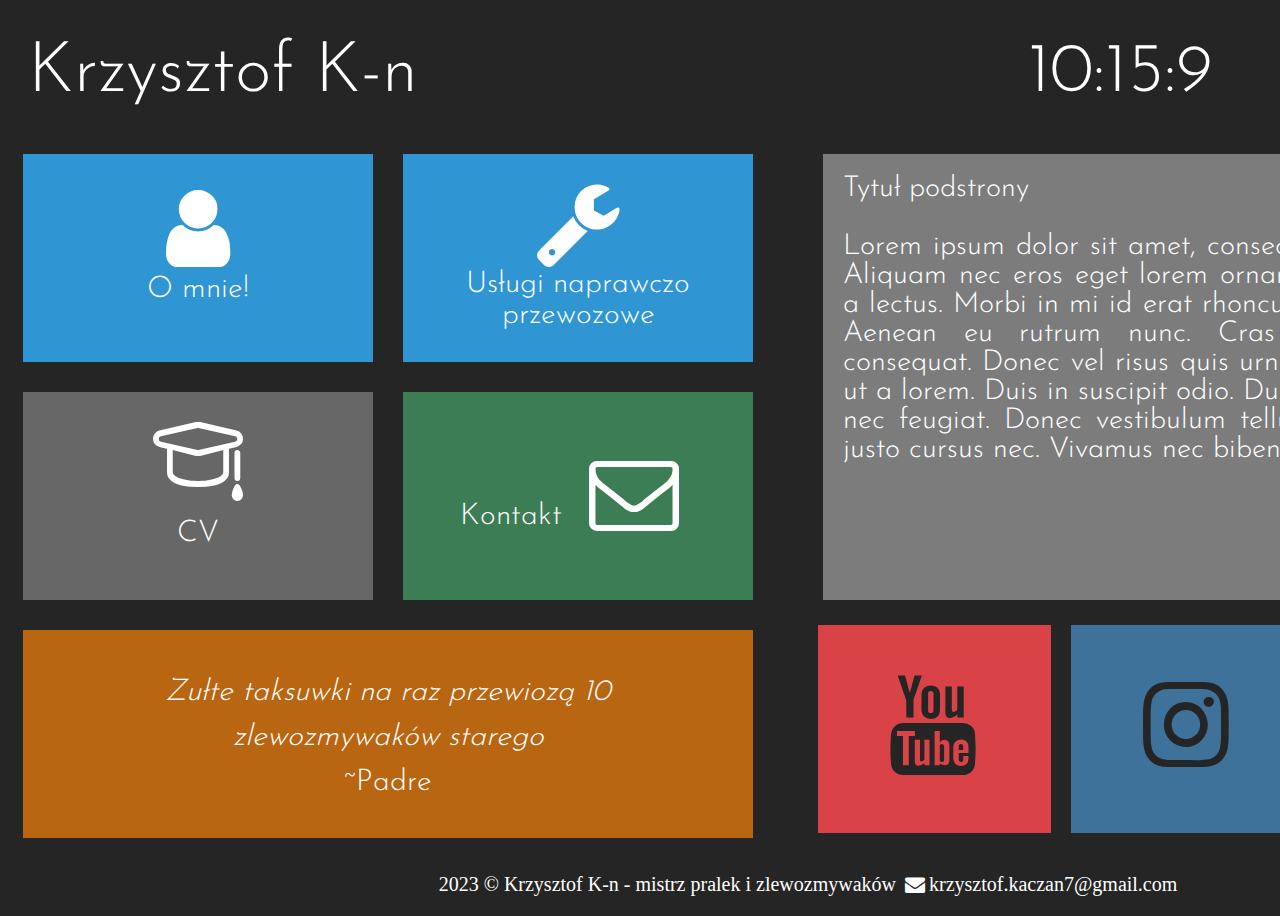
<file: www/Index.html>
<!DOCTYPE html> 
<html lang="pl"> 
<head> 
    <meta charset="utf-8"/> 
    <meta http-equiv="X-UA-Compatible" content="IE=edge,chrome=1"/> 


<title>Krzysztof K-n</title>

<meta name="description" content="Naprawiam pralki i sprzedaje zlewozmywaki"/> 
<meta name="keywords" content="pralka,zmywka,zlew,bataty,armaty"/> 



<link rel="stylesheet" href="style.css" type="text/css"/> 
<link rel="stylesheet" href="css/fontello.css" type="text/css"/> 

<script type="text/javascript">

function odliczanie()
{
    var dzisiaj = new Date();

    var godzina = dzisiaj.getHours();
    var minuta = dzisiaj.getMinutes();
    var sekunda = dzisiaj.getSeconds();

    document.getElementById("zegar").innerHTML = godzina+":"+minuta+":"+sekunda

    setTimeout("odliczanie()",1000)


}


</script>


</head>


<body onload="odliczanie();"> 
    
    <div id="container">
       
       

        <div class="rectangle">
            <div id="logo"><a href="Index.html" class="tilelink2">  Krzysztof K-n</div></a>
            <div id="zegar"></div>
    
            <div style="clear: both;"></div>
        </div>

        <div class="square">
            <div class="tile1">
               <a href="omnie.html" class="tilelink"> <i class="icon-user"></i><br/>O mnie!</a>

            </div>
        <a href="oferta.html">

            <div class="tile1">
                <i class="icon-wrench"></i><br/>Usługi naprawczo przewozowe 
            </div>
        </a>

            <div class="tile2">
                <a href="CV.html" class="tilelink"><i class="icon-graduation-cap"></i><br/>CV </a>
            </div>
            <div class="tile3"><a href="Kontak.html" class="tilelink"><br/>Kontakt
                <i class="icon-mail"></i></a>
            </div>
            <div style="clear: both;"></div>

            <div class="tile4"><i>Zułte taksuwki na raz przewiozą 10 zlewozmywaków starego</i><br/>~Padre</div>
        </div>
        <div class="square">
            <div class="tile5">Tytuł podstrony<br/><br/>
                Lorem ipsum dolor sit amet, consectetur adipiscing elit. Aliquam nec eros eget lorem ornare bibendum tempor a lectus. Morbi in mi id erat rhoncus viverra non a sem. Aenean eu rutrum nunc. Cras accumsan viverra consequat. Donec vel risus quis urna maximus hendrerit ut a lorem. Duis in suscipit odio. Duis mattis eleifend dui nec feugiat. Donec vestibulum tellus nibh, et tincidunt justo cursus nec. Vivamus nec bibendum arcu.
            </div>
            <div class="yt">
                <a href="http://youtube.com" target="_blank" class="sociallink"><i class="icon-youtube"></i></a>
            </div>
            <div class="ig">
                <a href="https://www.instagram.com" target="_blank" class="sociallink"> <i class="icon-instagram-1"></i></a>
            </div>
            <div class="fb">
                <a href="https://www.facebook.com/supichrzan1234/" target="_blank" class="sociallink"> <i class="icon-facebook-rect"></i></a>
            </div>
            <dive style="clear: both;"></dive>
        </div>
        <dive style="clear: both;"></dive>

        <div class="rectangle">2023 &copy; Krzysztof K-n - mistrz pralek i zlewozmywaków <i class="icon-mail-alt"></i>krzysztof.kaczan7@gmail.com</div>
       



    </div>
    
</body>


</html>
</file>
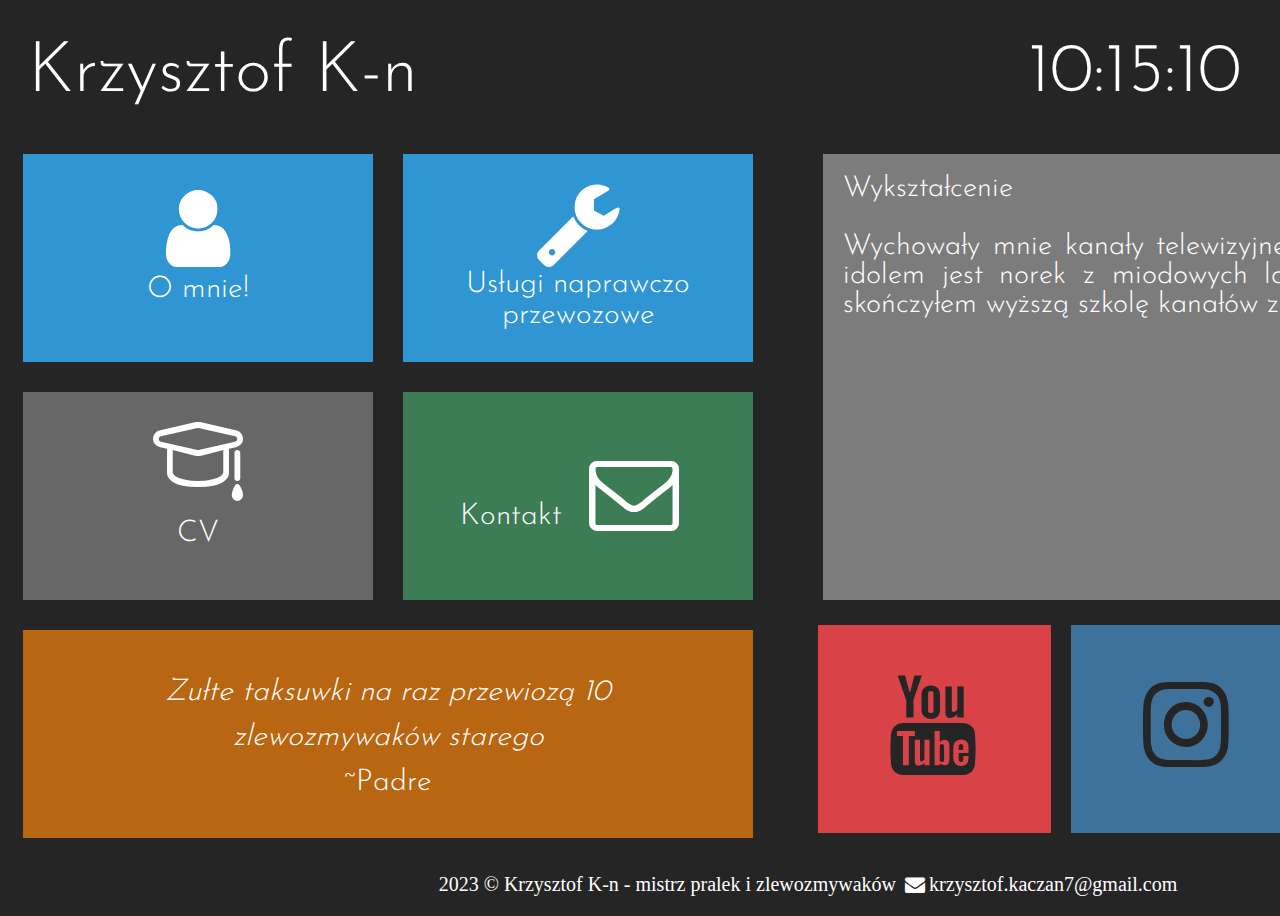
<file: www/CV.html>
<!DOCTYPE html> 
<html lang="pl"> 
<head> 
    <meta charset="utf-8"/> 
    <meta http-equiv="X-UA-Compatible" content="IE=edge,chrome=1"/> 


<title>Krzysztof K-n</title>

<meta name="description" content="Naprawiam pralki i sprzedaje zlewozmywaki"/> 
<meta name="keywords" content="pralka,zmywka,zlew,bataty,armaty"/> 



<link rel="stylesheet" href="style.css" type="text/css"/> 
<link rel="stylesheet" href="css/fontello.css" type="text/css"/> 

<script type="text/javascript">

function odliczanie()
{
    var dzisiaj = new Date();

    var godzina = dzisiaj.getHours();
    var minuta = dzisiaj.getMinutes();
    var sekunda = dzisiaj.getSeconds();

    document.getElementById("zegar").innerHTML = godzina+":"+minuta+":"+sekunda

    setTimeout("odliczanie()",1000)


}


</script>


</head>


<body onload="odliczanie();"> 
    
    <div id="container">
       
       

        <div class="rectangle">
            <div id="logo"><a href="Index.html" class="tilelink2">  Krzysztof K-n</div></a>
            <div id="zegar"></div>
    
            <div style="clear: both;"></div>
        </div>

        <div class="square">
            <div class="tile1">
               <a href="omnie.html" class="tilelink"> <i class="icon-user"></i><br/>O mnie!</a>

            </div>
        <a href="oferta.html">

            <div class="tile1">
                <i class="icon-wrench"></i><br/>Usługi naprawczo przewozowe 
            </div>
        </a>

            <div class="tile2">
                <a href="CV.html" class="tilelink"><i class="icon-graduation-cap"></i><br/>CV </a>
            </div>
            <div class="tile3"><a href="Kontak.html" class="tilelink"><br/>Kontakt
                <i class="icon-mail"></i></a>
            </div>
            <div style="clear: both;"></div>

            <div class="tile4"><i>Zułte taksuwki na raz przewiozą 10 zlewozmywaków starego</i><br/>~Padre</div>
        </div>
        <div class="square">
            <div class="tile5">Wykształcenie<br/><br/>
                Wychowały mnie kanały telewizyjne i te z wodą, moim idolem jest norek z miodowych lat. Również u niego skończyłem wyższą szkolę kanałów z wyruznieniem!
            </div>
            <div class="yt">
                <a href="http://youtube.com" target="_blank" class="sociallink"><i class="icon-youtube"></i></a>
            </div>
            <div class="ig">
                <a href="https://www.instagram.com" target="_blank" class="sociallink"> <i class="icon-instagram-1"></i></a>
            </div>
            <div class="fb">
                <a href="https://www.facebook.com/supichrzan1234/" target="_blank" class="sociallink"> <i class="icon-facebook-rect"></i></a>
            </div>
            <dive style="clear: both;"></dive>
        </div>
        <dive style="clear: both;"></dive>

        <div class="rectangle">2023 &copy; Krzysztof K-n - mistrz pralek i zlewozmywaków <i class="icon-mail-alt"></i>krzysztof.kaczan7@gmail.com</div>
       



    </div>
    
</body>


</html>
</file>
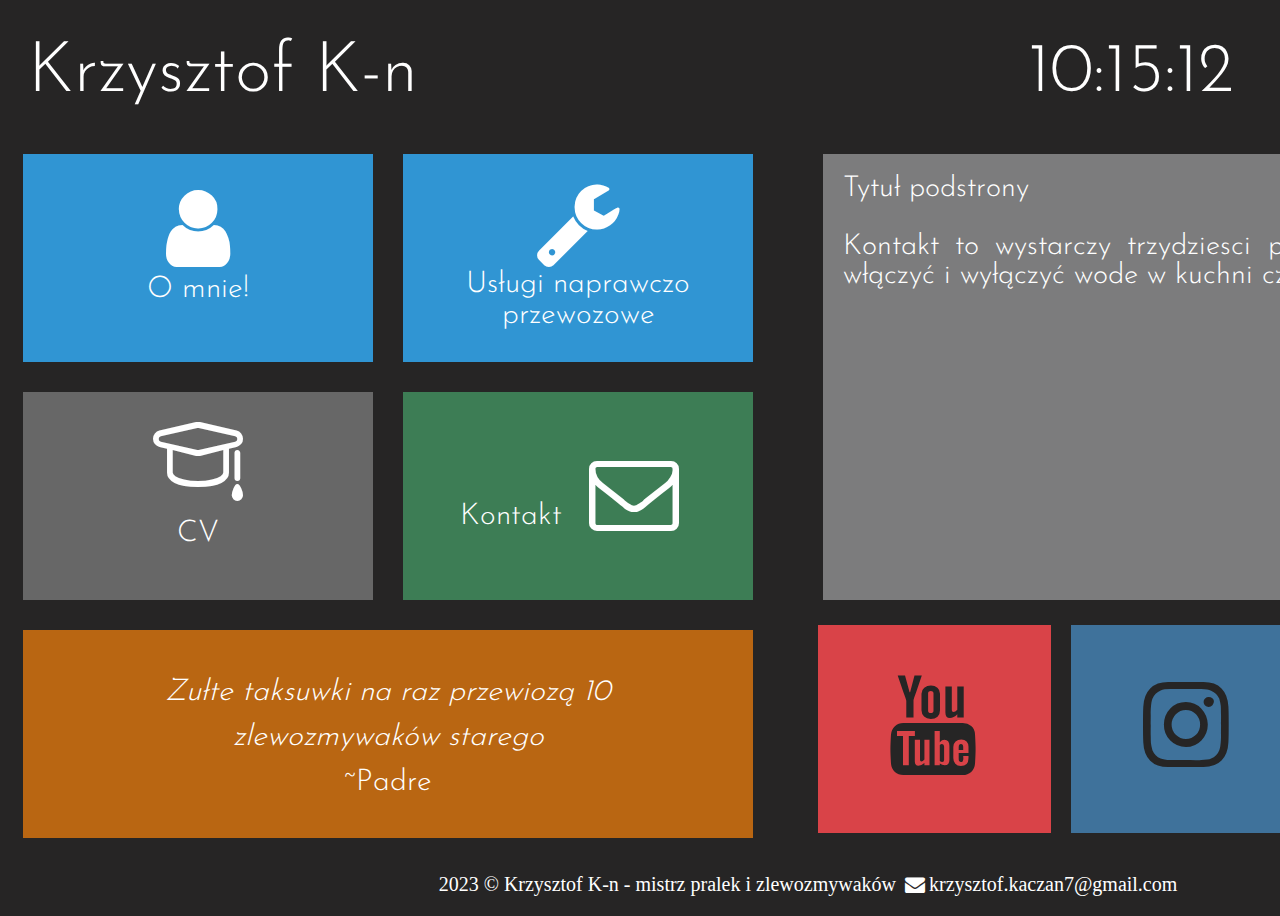
<file: www/Kontak.html>
<!DOCTYPE html> 
<html lang="pl"> 
<head> 
    <meta charset="utf-8"/> 
    <meta http-equiv="X-UA-Compatible" content="IE=edge,chrome=1"/> 


<title>Krzysztof K-n</title>

<meta name="description" content="Naprawiam pralki i sprzedaje zlewozmywaki"/> 
<meta name="keywords" content="pralka,zmywka,zlew,bataty,armaty"/> 



<link rel="stylesheet" href="style.css" type="text/css"/> 
<link rel="stylesheet" href="css/fontello.css" type="text/css"/> 

<script type="text/javascript">

function odliczanie()
{
    var dzisiaj = new Date();

    var godzina = dzisiaj.getHours();
    var minuta = dzisiaj.getMinutes();
    var sekunda = dzisiaj.getSeconds();

    document.getElementById("zegar").innerHTML = godzina+":"+minuta+":"+sekunda

    setTimeout("odliczanie()",1000)


}


</script>


</head>


<body onload="odliczanie();"> 
    
    <div id="container">
       
       

        <div class="rectangle">
            <div id="logo"><a href="Index.html" class="tilelink2">  Krzysztof K-n</div></a>
            <div id="zegar"></div>
    
            <div style="clear: both;"></div>
        </div>

        <div class="square">
            <div class="tile1">
               <a href="omnie.html" class="tilelink"> <i class="icon-user"></i><br/>O mnie!</a>

            </div>
        <a href="oferta.html">

            <div class="tile1">
                <i class="icon-wrench"></i><br/>Usługi naprawczo przewozowe 
            </div>
        </a>

            <div class="tile2">
                <a href="CV.html" class="tilelink"><i class="icon-graduation-cap"></i><br/>CV </a>
            </div>
            <div class="tile3"><a href="Kontak.html" class="tilelink"><br/>Kontakt
                <i class="icon-mail"></i></a>
            </div>
            <div style="clear: both;"></div>

            <div class="tile4"><i>Zułte taksuwki na raz przewiozą 10 zlewozmywaków starego</i><br/>~Padre</div>
        </div>
        <div class="square">
            <div class="tile5">Tytuł podstrony<br/><br/>
                Kontakt to wystarczy trzydziesci pięc razy osiamnscie włączyć i wyłączyć wode w kuchni czy tam łazience
            </div>
            <div class="yt">
                <a href="http://youtube.com" target="_blank" class="sociallink"><i class="icon-youtube"></i></a>
            </div>
            <div class="ig">
                <a href="https://www.instagram.com" target="_blank" class="sociallink"> <i class="icon-instagram-1"></i></a>
            </div>
            <div class="fb">
                <a href="https://www.facebook.com/supichrzan1234/" target="_blank" class="sociallink"> <i class="icon-facebook-rect"></i></a>
            </div>
            <dive style="clear: both;"></dive>
        </div>
        <dive style="clear: both;"></dive>

        <div class="rectangle">2023 &copy; Krzysztof K-n - mistrz pralek i zlewozmywaków <i class="icon-mail-alt"></i>krzysztof.kaczan7@gmail.com</div>
       



    </div>
    
</body>


</html>
</file>
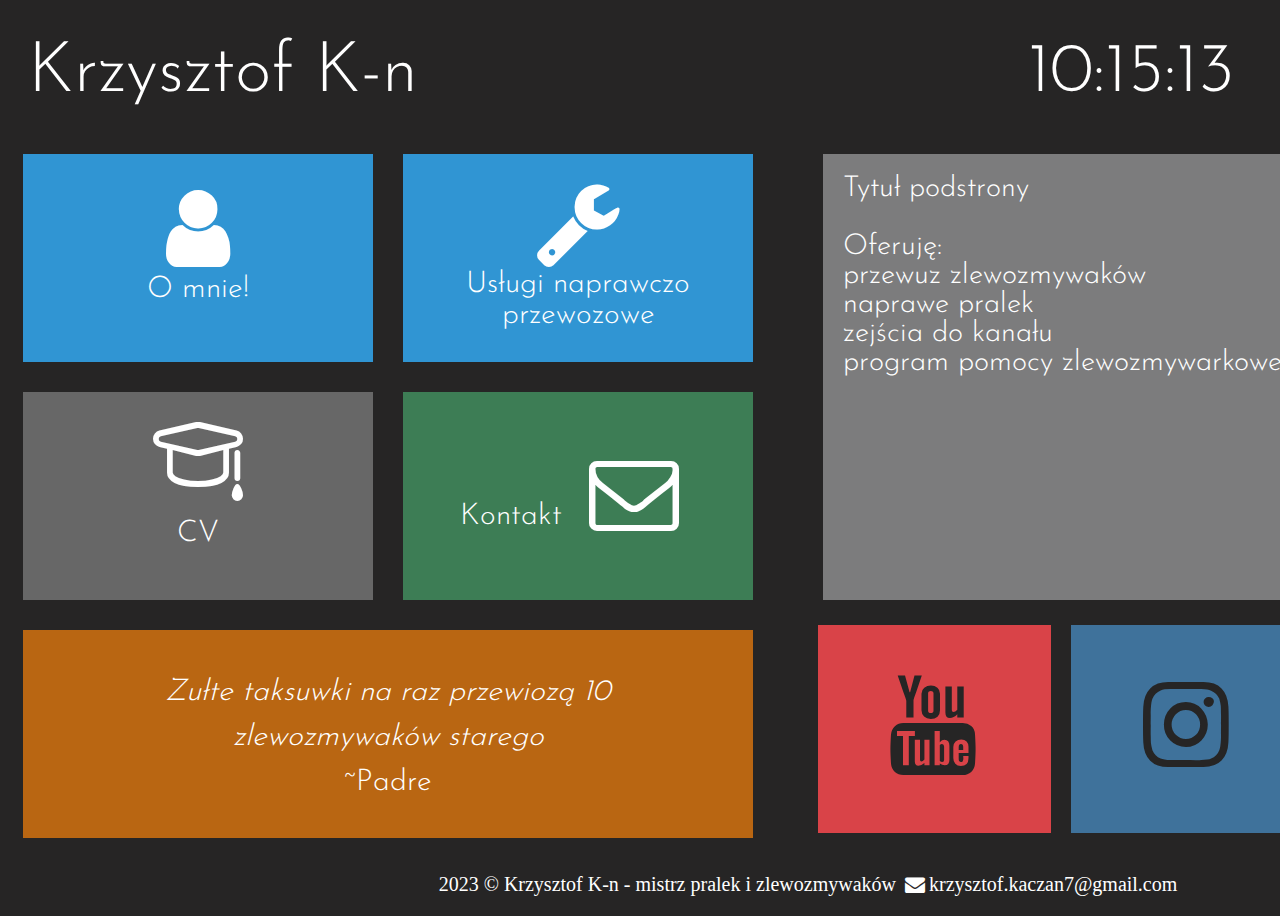
<file: www/oferta.html>
<!DOCTYPE html> 
<html lang="pl"> 
<head> 
    <meta charset="utf-8"/> 
    <meta http-equiv="X-UA-Compatible" content="IE=edge,chrome=1"/> 


<title>Krzysztof K-n</title>

<meta name="description" content="Naprawiam pralki i sprzedaje zlewozmywaki"/> 
<meta name="keywords" content="pralka,zmywka,zlew,bataty,armaty"/> 



<link rel="stylesheet" href="style.css" type="text/css"/> 
<link rel="stylesheet" href="css/fontello.css" type="text/css"/> 

<script type="text/javascript">

function odliczanie()
{
    var dzisiaj = new Date();

    var godzina = dzisiaj.getHours();
    var minuta = dzisiaj.getMinutes();
    var sekunda = dzisiaj.getSeconds();

    document.getElementById("zegar").innerHTML = godzina+":"+minuta+":"+sekunda

    setTimeout("odliczanie()",1000)


}


</script>


</head>


<body onload="odliczanie();"> 
    
    <div id="container">
       
       

        <div class="rectangle">
            <div id="logo"><a href="Index.html" class="tilelink2">  Krzysztof K-n</div></a>
            <div id="zegar"></div>
    
            <div style="clear: both;"></div>
        </div>

        <div class="square">
            <div class="tile1">
               <a href="omnie.html" class="tilelink"> <i class="icon-user"></i><br/>O mnie!</a>

            </div>
        <a href="oferta.html">

            <div class="tile1">
                <i class="icon-wrench"></i><br/>Usługi naprawczo przewozowe 
            </div>
        </a>

            <div class="tile2">
                <a href="CV.html" class="tilelink"><i class="icon-graduation-cap"></i><br/>CV </a>
            </div>
            <div class="tile3"><a href="Kontak.html" class="tilelink"><br/>Kontakt
                <i class="icon-mail"></i></a>
            </div>
            <div style="clear: both;"></div>

            <div class="tile4"><i>Zułte taksuwki na raz przewiozą 10 zlewozmywaków starego</i><br/>~Padre</div>
        </div>
        <div class="square">
            <div class="tile5">Tytuł podstrony<br/><br/>
                Oferuję:<br/> przewuz zlewozmywaków <br/> naprawe pralek <br/> zejścia do kanału<br/> program pomocy zlewozmywarkowej<br/>
            </div>
            <div class="yt">
                <a href="http://youtube.com" target="_blank" class="sociallink"><i class="icon-youtube"></i></a>
            </div>
            <div class="ig">
                <a href="https://www.instagram.com" target="_blank" class="sociallink"> <i class="icon-instagram-1"></i></a>
            </div>
            <div class="fb">
                <a href="https://www.facebook.com/supichrzan1234/" target="_blank" class="sociallink"> <i class="icon-facebook-rect"></i></a>
            </div>
            <dive style="clear: both;"></dive>
        </div>
        <dive style="clear: both;"></dive>

        <div class="rectangle">2023 &copy; Krzysztof K-n - mistrz pralek i zlewozmywaków <i class="icon-mail-alt"></i>krzysztof.kaczan7@gmail.com</div>
       



    </div>
    
</body>


</html>
</file>
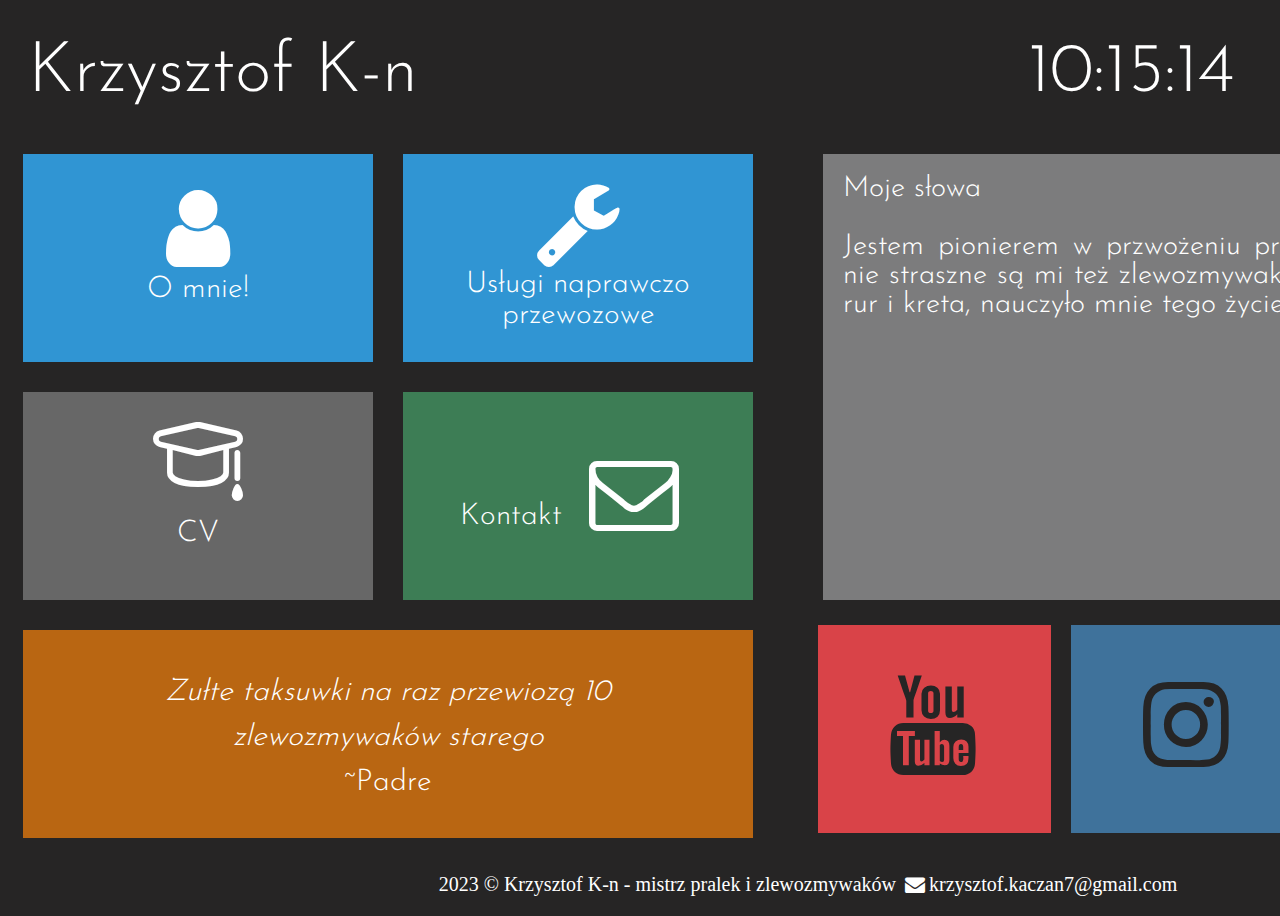
<file: www/omnie.html>
<!DOCTYPE html> 
<html lang="pl"> 
<head> 
    <meta charset="utf-8"/> 
    <meta http-equiv="X-UA-Compatible" content="IE=edge,chrome=1"/> 


<title>Krzysztof K-n</title>

<meta name="description" content="Naprawiam pralki i sprzedaje zlewozmywaki"/> 
<meta name="keywords" content="pralka,zmywka,zlew,bataty,armaty"/> 



<link rel="stylesheet" href="style.css" type="text/css"/> 
<link rel="stylesheet" href="css/fontello.css" type="text/css"/> 

<script type="text/javascript">

function odliczanie()
{
    var dzisiaj = new Date();

    var godzina = dzisiaj.getHours();
    var minuta = dzisiaj.getMinutes();
    var sekunda = dzisiaj.getSeconds();

    document.getElementById("zegar").innerHTML = godzina+":"+minuta+":"+sekunda

    setTimeout("odliczanie()",1000)


}


</script>


</head>


<body onload="odliczanie();"> 
    
    <div id="container">
       
       

        <div class="rectangle">
            <div id="logo"><a href="Index.html" class="tilelink2">  Krzysztof K-n</div></a>
            <div id="zegar"></div>
    
            <div style="clear: both;"></div>
        </div>

        <div class="square">
            <div class="tile1">
               <a href="omnie.html" class="tilelink"> <i class="icon-user"></i><br/>O mnie!</a>

            </div>
        <a href="oferta.html">

            <div class="tile1">
                <i class="icon-wrench"></i><br/>Usługi naprawczo przewozowe 
            </div>
        </a>

            <div class="tile2">
                <a href="CV.html" class="tilelink"><i class="icon-graduation-cap"></i><br/>CV </a>
            </div>
            <div class="tile3"><a href="Kontak.html" class="tilelink"><br/>Kontakt
                <i class="icon-mail"></i></a>
            </div>
            <div style="clear: both;"></div>

            <div class="tile4"><i>Zułte taksuwki na raz przewiozą 10 zlewozmywaków starego</i><br/>~Padre</div>
        </div>
        <div class="square">
            <div class="tile5">Moje słowa<br/><br/>
               Jestem pionierem w przwożeniu pralek i ich naprawie, nie straszne są mi też zlewozmywaki! Uwielbiam zapach rur i kreta, nauczyło mnie tego życie w kanałach. </div>
            <div class="yt">
                <a href="http://youtube.com" target="_blank" class="sociallink"><i class="icon-youtube"></i></a>
            </div>
            <div class="ig">
                <a href="https://www.instagram.com" target="_blank" class="sociallink"> <i class="icon-instagram-1"></i></a>
            </div>
            <div class="fb">
                <a href="https://www.facebook.com/supichrzan1234/" target="_blank" class="sociallink"> <i class="icon-facebook-rect"></i></a>
            </div>
            <dive style="clear: both;"></dive>
        </div>
        <dive style="clear: both;"></dive>

        <div class="rectangle">2023 &copy; Krzysztof K-n - mistrz pralek i zlewozmywaków <i class="icon-mail-alt"></i>krzysztof.kaczan7@gmail.com</div>
       



    </div>
    
</body>


</html>
</file>
<file: www/style.css>
@font-face {
    font-family: "JosefinSans";
    src: url(JosefinSans-Light.ttf) format("truetype");
}


body
{
font-size: 20px;
background-color: #262525;
color: #ffffff
}

#container
{
width: 1600px;
margin-left: auto;
margin-right: auto;
}

.rectangle
{
width: 1560px;
margin: 20px;
text-align: center;
float: left;
color: #ffffff;
}
.square 
{
width: 50%;
float: left;
}
#logo
{
font-family: "JosefinSans", sans-serif;
font-size: 70px;
float: left;     
width: 1000px;
color: #ffffff;
margin-top: 10px;
margin-bottom: 10px;
text-align: left;
}
#zegar
{
font-family: "JosefinSans", sans-serif;
float: left;  
font-size: 70px;
color: #ffffff;
margin-top: 10px;
margin-bottom: 10px;
text-align: left;
}
.tile1 
{
margin: 15px;
width: 350px;
height: 208px;
background-color: #3095d3;
float: left;
text-align: center;
color: #ffffff;
font-size: 30px;
font-family: "JosefinSans", sans-serif;

}
.tile1:hover{
background-color: #2084d2;

}

.tile2 
{
margin: 15px;
width: 350px;
height: 208px;
background-color: #676767;
float: left;
text-align: center;
color: #ffffff;
font-size: 30px;
font-family: "JosefinSans", sans-serif;
line-height: 160%;
}
.tile2:hover{
    background-color: #565656;
    
    }
.tile3 
{
margin: 15px;
width: 350px;
height: 208px;
background-color: #3d7d55;
float: left;
text-align: center;
color: #ffffff;
font-size: 30px;
font-family: "JosefinSans", sans-serif;
}
.tile3:hover{
    background-color: #2d6d44;
    
    }

.tile4 
{
margin: 15px;
width: 650px;
height: 128px;
background-color: #b96612;
text-align: center;
color: #ffffff;
font-size: 30px;
font-family: "JosefinSans", sans-serif;
padding: 40px;
line-height: 150%;
}
.tile5 
{
margin: 15px;
width: 690px;
height: 406px;
background-color: #7c7c7d;
text-align: justify;
color: #ffffff;
font-size: 29px;
font-family: "JosefinSans", sans-serif;
padding: 20px;
}
.yt
{
margin: 10px;
width: 233px;
height: 208px;
background-color: #d94348;
float: left;
}
.yt:hover{
    background-color: #d83237;
    
    }
.ig
{
margin: 10px;
width: 233px;
height: 208px;
background-color: #3f729b;
float: left;
}
.ig:hover{
    background-color: #2f618b;
    
    }
.fb
{
margin: 10px;
width: 233px;
height: 208px;
background-color: #4668b3;
float: left;
}
.fb:hover{
    background-color: #3557b2;
    
    }
    a.tilelink
    {
        color: #ffffff;
        text-decoration: none;
        display: block;
        width: 350px;
        height: 208px;
    }
    a.sociallink
    {
        color: #262525;
        text-decoration: none;
        display: block;
        width: 233px;
        height: 208px;
    }
    a.tilelink2
    {
        color: #ffffff;
        text-decoration: none;
       
    }
</file>
<file: www/css/fontello.css>
@font-face {
  font-family: 'fontello';
  src: url('../font/fontello.eot?1216281');
  src: url('../font/fontello.eot?1216281#iefix') format('embedded-opentype'),
       url('../font/fontello.woff2?1216281') format('woff2'),
       url('../font/fontello.woff?1216281') format('woff'),
       url('../font/fontello.ttf?1216281') format('truetype'),
       url('../font/fontello.svg?1216281#fontello') format('svg');
  font-weight: normal;
  font-style: normal;
}
/* Chrome hack: SVG is rendered more smooth in Windozze. 100% magic, uncomment if you need it. */
/* Note, that will break hinting! In other OS-es font will be not as sharp as it could be */
/*
@media screen and (-webkit-min-device-pixel-ratio:0) {
  @font-face {
    font-family: 'fontello';
    src: url('../font/fontello.svg?1216281#fontello') format('svg');
  }
}
*/
[class^="icon-"]:before, [class*=" icon-"]:before {
  font-family: "fontello";
  font-style: normal;
  font-weight: normal;
  speak: never;

  display: inline-block;
  text-decoration: inherit;
  width: 1em;
  margin-right: .2em;
  text-align: center;
  /* opacity: .8; */

  /* For safety - reset parent styles, that can break glyph codes*/
  font-variant: normal;
  text-transform: none;

  /* fix buttons height, for twitter bootstrap */
  line-height: 1em;

  /* Animation center compensation - margins should be symmetric */
  /* remove if not needed */
  margin-left: .2em;

  /* you can be more comfortable with increased icons size */
  /* font-size: 120%; */

  /* Font smoothing. That was taken from TWBS */
  -webkit-font-smoothing: antialiased;
  -moz-osx-font-smoothing: grayscale;

  /* Uncomment for 3D effect */
  /* text-shadow: 1px 1px 1px rgba(127, 127, 127, 0.3); */
}

.icon-user:before { content: '\e800';font-size: 90px; margin-top: 30px; } /* '' */
.icon-wrench:before { content: '\e801';font-size: 90px; margin-top: 25px; } /* '' */
.icon-graduation-cap:before { content: '\e802';font-size: 90px; margin-top: 25px; } /* '' */
.icon-mail:before { content: '\e803';font-size: 90px; margin-top: 25px; text-align: center; } /* '' */
.icon-mail-alt:before { content: '\f0e0'; } /* '' */
.icon-instagram-1:before { content: '\f16d';font-size: 100px; margin-top: 50px; margin-left: 65px; } /* '' */
.icon-facebook-rect:before { content: '\f301';font-size: 100px; margin-top: 50px; margin-left: 65px; } /* '' */
.icon-youtube:before { content: '\f313';font-size: 100px; margin-top: 50px; margin-left: 65px; } /* '' */
</file>
